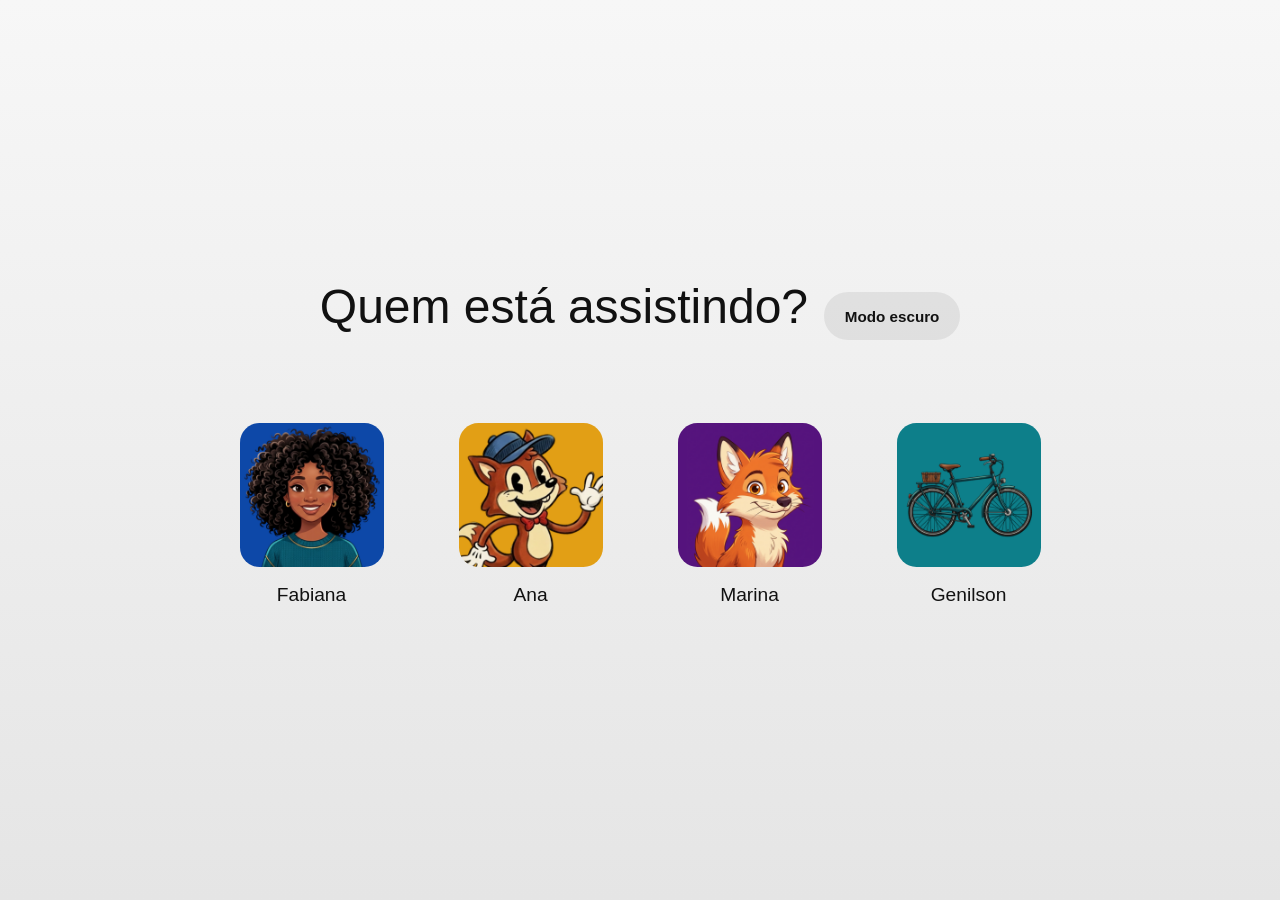
<file: Netflix/index.html>
<!doctype html>
<html lang="pt-br">
  <head>
    <meta charset="UTF-8" />
    <meta name="viewport" content="width=device-width, initial-scale=1.0" />
    <title>Netflix</title>
    <link rel="icon" type="image/x-icon" href="assets/netflix.png" />
    <link rel="stylesheet" href="style.css" />
  </head>

  <body>
    <main>
      <header>
        <h1>Quem está assistindo?</h1>
        <button id="theme-toggle" type="button" aria-label="Ativar modo claro">
          Modo claro
        </button>
      </header>

      <section class="profiles" aria-label="Perfis de usuário">
        <ul>
          <li>
            <article class="profile">
              <figure>
                <img
                  src="assets/Fabiana.png"
                  alt="Avatar em estilo de animação 3D de uma moça sorridente com cabelo cacheado e pele retinta sobre um fundo azul cobalto sólido"
                />
                <figcaption>Fabiana</figcaption>
              </figure>
            </article>
          </li>
          <li>
            <article class="profile">
              <figure>
                <img
                  src="assets/Ana.png"
                  alt="Ilustração colorida em estilo de desenho animado antigo de uma raposa antropomórfica sorridente, usando boné azul e gravata borboleta vermelha, acenando alegremente sobre um fundo amarelo."
                />
                <figcaption>Ana</figcaption>
              </figure>
            </article>
          </li>
          <li>
            <article class="profile">
              <figure>
                <img
                  src="assets/Marina.png"
                  alt="Ilustração de uma raposa laranja sorridente em estilo de animação, com traços limpos e expressivos, sobre um fundo roxo sólido."
                />
                <figcaption>Marina</figcaption>
              </figure>
            </article>
          </li>
          <li>
            <article class="profile">
              <figure>
                <img
                  src="assets/Genilson.png"
                  alt="Ilustração de uma bicicleta clássica voltada para a esquerda, com detalhes realistas e traços de desenho animado sobre um fundo turquesa escuro."
                />
                <figcaption>Genilson</figcaption>
              </figure>
            </article>
          </li>
        </ul>
      </section>
    </main>
    <script src="script.js"></script>
  </body>
</html>
</file>
<file: Netflix/style.css>
﻿/* Reset básico */
* {
    margin: 0;
    /* Remove margem padrão dos elementos */
    padding: 0;
    /* Remove padding padrão dos elementos */
    box-sizing: border-box;
    /* Inclui padding e border dentro da largura altura */
}

:root {
    color-scheme: dark;
    --page-bg: radial-gradient(circle at top, rgba(229, 9, 20, 0.16), transparent 28%),
                linear-gradient(180deg, #050505 0%, #090909 35%, #111 100%);
    --bg-color: #000000;
    --text-color: #ffffff;
    --secondary-text: #cfcfcf;
    --button-text: #ffffff;
    --button-bg: rgba(255, 255, 255, 0.08);
    --button-hover: rgba(255, 255, 255, 0.12);
}

body {
    font-family: 'Segoe UI Bold', Arial, Helvetica, sans-serif;
    /* Tipografia moderna e legível */
    background: var(--page-bg);
    /* Fundo escuro com degradê */
    color: var(--text-color);
    /* Texto branco para alto contraste */
    min-height: 100vh;
    /* Usa a altura mínima da viewport */
    display: flex;
    /* Ativa layout flex para centralizar */
    flex-wrap: wrap;
    /* Permite quebra de linha para responsividade */
    justify-content: center;
    /* Alinha conteúdo no centro horizontal */
    align-items: center;
    /* Alinha conteúdo no centro vertical */
    padding: 32px 16px;
}

body.light-mode {
    color-scheme: light;
    --page-bg: linear-gradient(180deg, #f7f7f7 0%, #e5e5e5 100%);
    --bg-color: #f7f7f7;
    --text-color: #111111;
    --secondary-text: #4a4a4a;
    --button-text: #111111;
    --button-hover: rgba(0, 0, 0, 0.12);
    --button-bg: rgba(0, 0, 0, 0.07);
}

/* Main container */
main {
    width: 100%;
    max-width: 900px;
    /* Limita largura máxima do conteúdo */
    padding: 0 20px;
    /* Espaço interno horizontal */
    text-align: center;
    /* Texto centralizado */
}

/* Header */
header {
    margin-bottom: 50px;
    /* Espaçamento abaixo do cabeçalho */
    display: flex;
    align-items: center;
    justify-content: center;
    gap: 1rem;
    flex-wrap: wrap;
}

h1 {
    font-size: 3rem;
    /* Tamanho grande para título principal */
    font-weight: 400;
    /* Peso regular para boa legibilidade */
    margin-bottom: 20px;
    /* Espaço abaixo do título */
}

#theme-toggle {
    background: var(--button-bg);
    color: var(--button-text);
    border: 1px solid var(--border-color);
    border-radius: 999px;
    padding: 0.95rem 1.3rem;
    font-size: 0.95rem;
    font-weight: 700;
    cursor: pointer;
    transition: background-color 0.2s ease, transform 0.2s ease, border-color 0.2s ease;
}

#theme-toggle:hover {
    background: var(--button-hover);
    transform: translateY(-1px);
}

/* Seção de perfis */
.profiles {
    padding: 0;
    /* Remove padding default */
}

.profiles ul {
    list-style: none;
    /* Remove o marcador padrão da lista */
    margin: 0;
    /* Remove margem padrão da lista */
    padding: 0;
    /* Remove padding padrão da lista */
    display: grid;
    /* Usa layout de grid para os perfis */
    grid-template-columns: repeat(auto-fit, minmax(10px, 1fr));
    /* Cria colunas responsivas para os perfis */
    justify-content: center;
    /* Centraliza os perfis horizontalmente */
    gap: 1rem;
    /* Espaçamento entre os perfis */
}

.profiles ul li {
    width: 100%;
}

/* Cada perfil */
.profile {
    cursor: pointer;
    /* Indica clique */
    transition: transform 0.3s ease, border-color 0.3s ease;
    /* Anima suavemente a transformação */
    background: var(--surface);
    border: 1px solid var(--border-color);
    border-radius: 1.2rem;
    padding: 1rem;
}

.profile:hover {
    transform: translateY(-4px) scale(1.03);
    /* Aumenta na passagem do mouse */
    border-color: var(--accent-color);
}

.profile:hover img {
    border-color: var(--accent-color);
}

figure {
    display: block;
    /* Layout de figura em bloco */
    width: 100%;
}

img {
    width: 150px;
    /* Largura fixa do avatar */
    height: 150px;
    /* Altura fixa do avatar */
    border-radius: 15%;
    /* Transforma em círculo */
    object-fit: cover;
    /* Ajusta imagem cobrindo área sem distorcer */
    border: 3px solid transparent;
    /* Borda invisível inicial */
    transition: border-color 0.3s ease;
    /* Anima a cor da borda */
}

figcaption {
    margin-top: 10px;
    /* Espaço acima da legenda */
    font-size: 1.2rem;
    /* Tamanho do texto da legenda */
    font-weight: 300;
    /* Peso leve */
}

/* Responsividade */
@media (max-width: 1024px) {
    h1 {
        font-size: 2.5rem;
        /* Tamanho reduzido para tablets */
    }

    .profiles ul {
        gap: 1rem;
        /* Espaçamento de 1rem em telas médias */
    }

    img {
        width: 140px;
        height: 140px;
    }
    ul{
        gap: 2rem;
    }
}

@media (max-width: 600px) {
    body {
        align-items: flex-start;
        /* Permite rolagem em dispositivos móveis */
        padding-top: 40px;
    }

    main {
        padding: 0 16px;
        margin-top: 5rem;
    }

    h1 {
        font-size: 2rem;
        /* Tamanho reduzido do título em telas pequenas */
    }

    .profiles ul {
        gap: 1rem;
        /* Espaçamento de 1rem em dispositivos móveis */
        grid-template-columns: repeat(auto-fit, minmax(120px, 1fr));
    }

    img {
        width: 120px;
        /* Avatar menor em dispositivos móveis */
        height: 120px;
    }

    figcaption {
        font-size: 1rem;
    }

    ul {
        gap: 4rem;
    }
}

@media (max-width: 480px) {
    h1 {
        font-size: 1.75rem;
        /* Título ainda menor em celulares pequenos */
    }

    .profiles ul {
        gap: 1rem;
        /* Espaçamento de 1rem em telas pequenas */
        grid-template-columns: repeat(auto-fit, minmax(100px, 1fr));
    }

    img {
        width: 100px;
        height: 100px;
    }

    ul{
        gap: 4rem;
    }

    figcaption {
        font-size: 0.95rem;
    }
}
</file>
